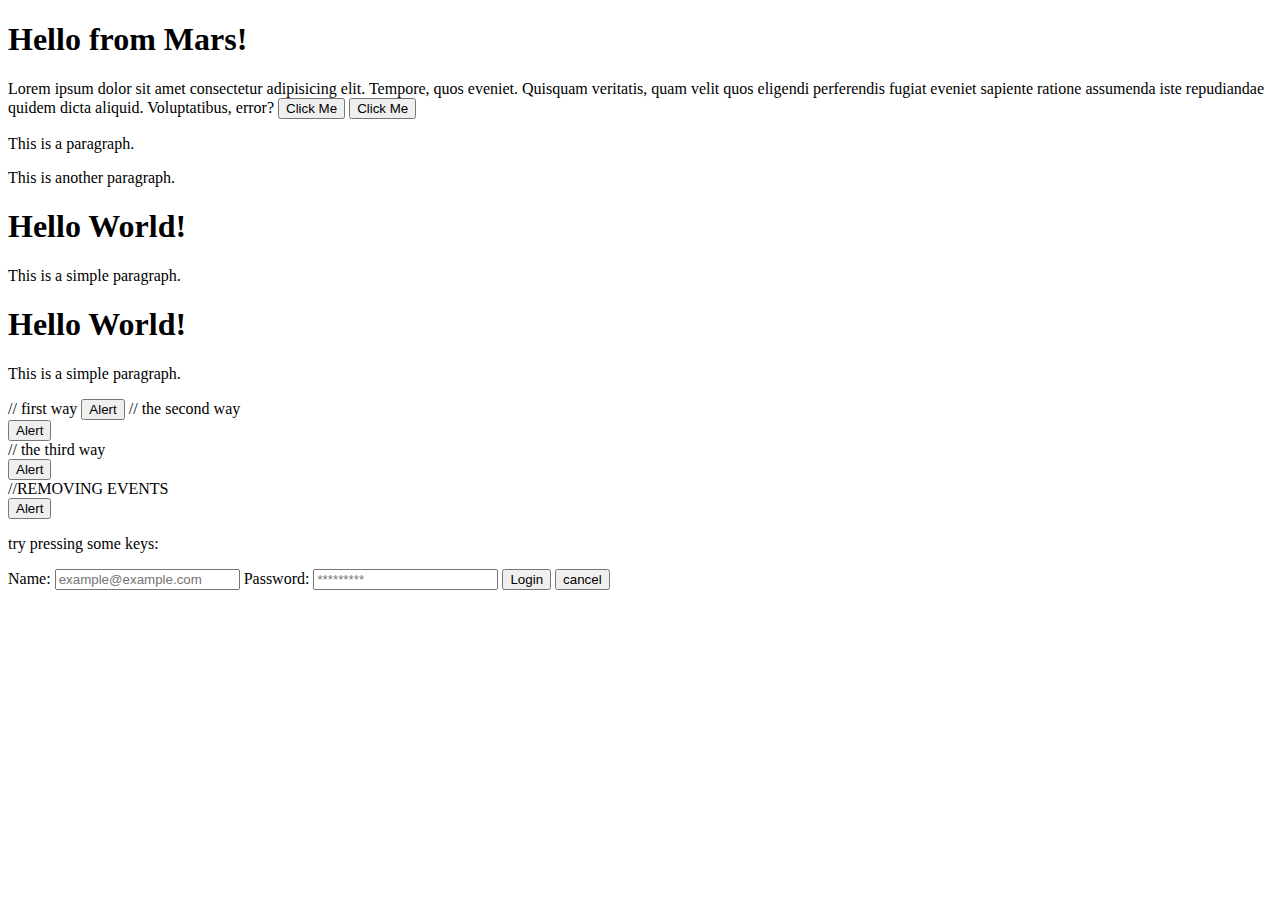
<file: index.html>
<!DOCTYPE html>
<html lang="en">
  <head>
    <meta charset="UTF-8" />
    <meta name="viewport" content="width=device-width, initial-scale=1.0" />
    <title>DOM</title>
  </head>
  <body>
    <h1>Hello from Mars!</h1>
    <span class="text-desc" id="main-paragraph">
      Lorem ipsum dolor sit amet consectetur adipisicing elit. Tempore, quos
      eveniet.
    </span>
    <span class="text-desc">
      Quisquam veritatis, quam velit quos eligendi perferendis fugiat eveniet
    </span>
    <span id="without-style">
      sapiente ratione assumenda iste repudiandae quidem dicta aliquid.
      Voluptatibus, error?
    </span>

    <button type="button" id="myBtn">Click Me</button>

    <button type="button" class="click-btn" id="myBtn">Click Me</button>

    <p id="intro">This is a paragraph.</p>
    <p>This is another paragraph.</p>

    <div id="main">
      <h1 id="title">Hello World!</h1>
      <p id="hint">This is a simple paragraph.</p>
    </div>

    <div id="main">
      <h1 id="title">Hello World!</h1>
      <p id="hint">This is a simple paragraph.</p>
    </div>

    // first way
    <button onclick="foo">Alert</button>
    // the second way
    <div id="main">
      <button>Alert</button>
    </div>

    // the third way
    <div id="main">
      <button>Alert</button>
    </div>

    //REMOVING EVENTS
    <div id="main">
      <button onclick="foo">Alert</button>
    </div>

    <!-- Event Types
The browser triggers many events. A full list is available in MDN, but here are some of the most common event types and event names:

Mouse events (MouseEvent): mousedown, mouseup, click, dblclick, mousemove, mouseover, mousewheel, mouseout, and contextmenu
Keyboard events (KeyboardEvent): keydown, keypress, and keyup
Form events: focus, blur, change, and submit
Window events: scroll, resize, hashchange, load, and unload -->

    <div class="d-flex h-100">
      <p>try pressing some keys:</p>
      <p id="log"></p>
    </div>

    <form name="loginForm" onsubmit="return validateForm(event) ">
      <label for="Name">Name:</label>
      <input type="text" name="name" placeholder="example@example.com" />
      <label for="password">Password:</label>
      <input type="password" name="password" placeholder="*********" />
      <button type="submit">Login</button>
      <button type="reset">cancel</button>
    </form>

    <script src="index.js"></script>
  </body>
</html>
</file>
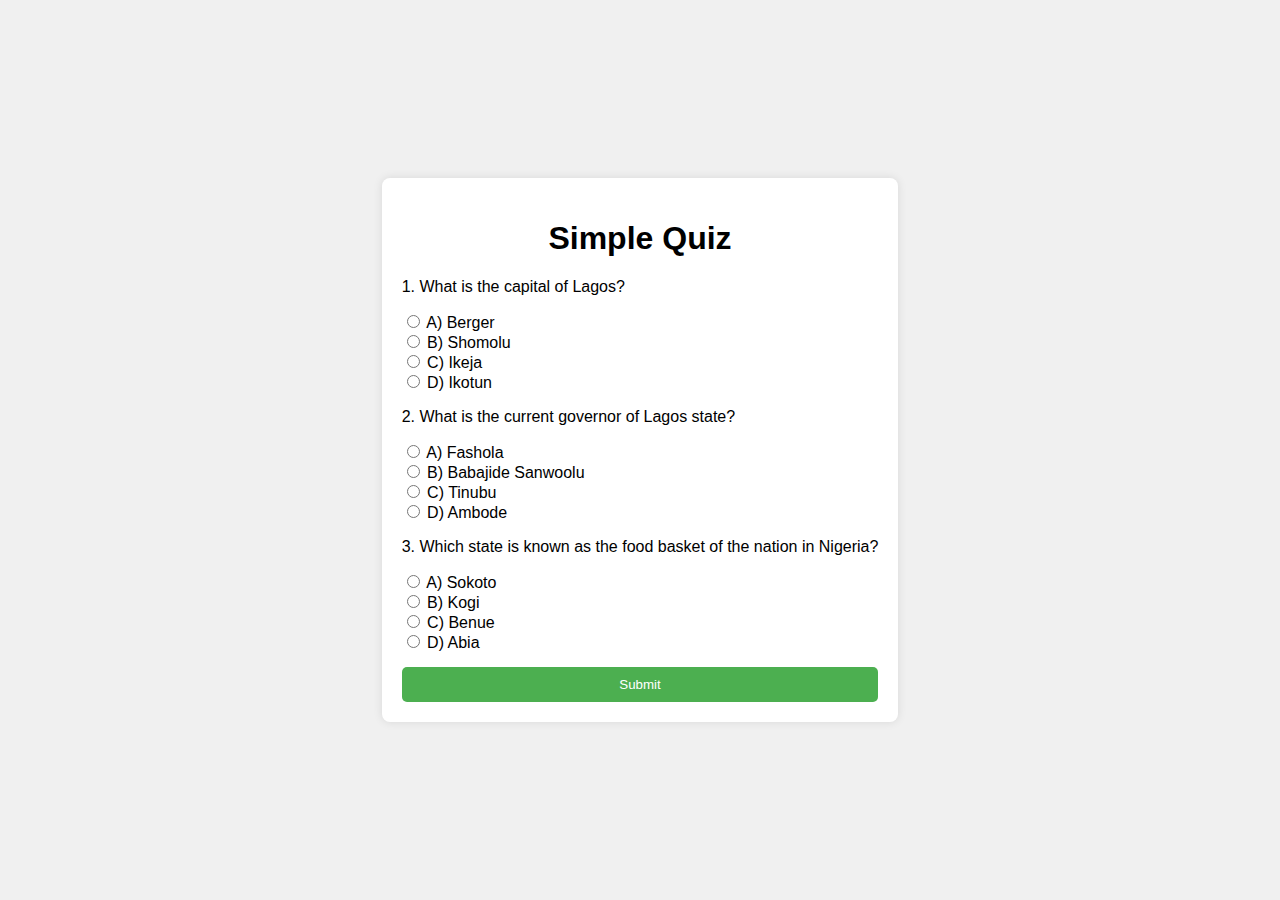
<file: assign.html>
<!DOCTYPE html>
<html lang="en">
  <head>
    <meta charset="UTF-8" />
    <meta name="viewport" content="width=device-width, initial-scale=1.0" />
    <title>Java script Quiz</title>
    <link rel="stylesheet" href="assign.css" />
  </head>
  <body>
    <div class="quiz-container">
      <h1>Simple Quiz</h1>
      <form id="quiz-form">
        <div class="question">
          <p>1. What is the capital of Lagos?</p>
          <label><input type="radio" name="q1" value="A" /> A) Berger</label
          ><br />
          <label><input type="radio" name="q1" value="B" /> B) Shomolu</label
          ><br />
          <label><input type="radio" name="q1" value="C" /> C) Ikeja</label
          ><br />
          <label><input type="radio" name="q1" value="D" /> D) Ikotun</label>
        </div>
        <div class="question">
          <p>2. What is the current governor of Lagos state?</p>
          <label><input type="radio" name="q2" value="A" /> A) Fashola </label
          ><br />
          <label
            ><input type="radio" name="q2" value="B" /> B) Babajide
            Sanwoolu</label
          ><br />
          <label><input type="radio" name="q2" value="C" /> C) Tinubu</label
          ><br />
          <label><input type="radio" name="q2" value="D" /> D) Ambode</label>
        </div>
        <div class="question">
          <p>
            3. Which state is known as the food basket of the nation in Nigeria?
          </p>
          <label><input type="radio" name="q3" value="A" /> A) Sokoto</label
          ><br />
          <label><input type="radio" name="q3" value="B" /> B) Kogi</label
          ><br />
          <label><input type="radio" name="q3" value="C" /> C) Benue</label
          ><br />
          <label><input type="radio" name="q3" value="D" /> D) Abia</label>
        </div>
        <button type="button" onclick="submitQuiz()">Submit</button>
      </form>
    </div>
    <script src="assing.js"></script>
  </body>
</html>
</file>
<file: assign.css>
body {
    font-family: Arial, sans-serif;
    background-color: #f0f0f0;
    display: flex;
    justify-content: center;
    align-items: center;
    height: 100vh;
    margin: 0;
}

.quiz-container {
    background-color: white;
    padding: 20px;
    border-radius: 8px;
    box-shadow: 0 0 10px rgba(0, 0, 0, 0.1);
}

.quiz-container h1 {
    text-align: center;
}

.question {
    margin-bottom: 15px;
}

button {
    display: block;
    width: 100%;
    padding: 10px;
    background-color: #4CAF50;
    color: white;
    border: none;
    border-radius: 5px;
    cursor: pointer;
}

button:hover {
    background-color: #45a049;
}
</file>
